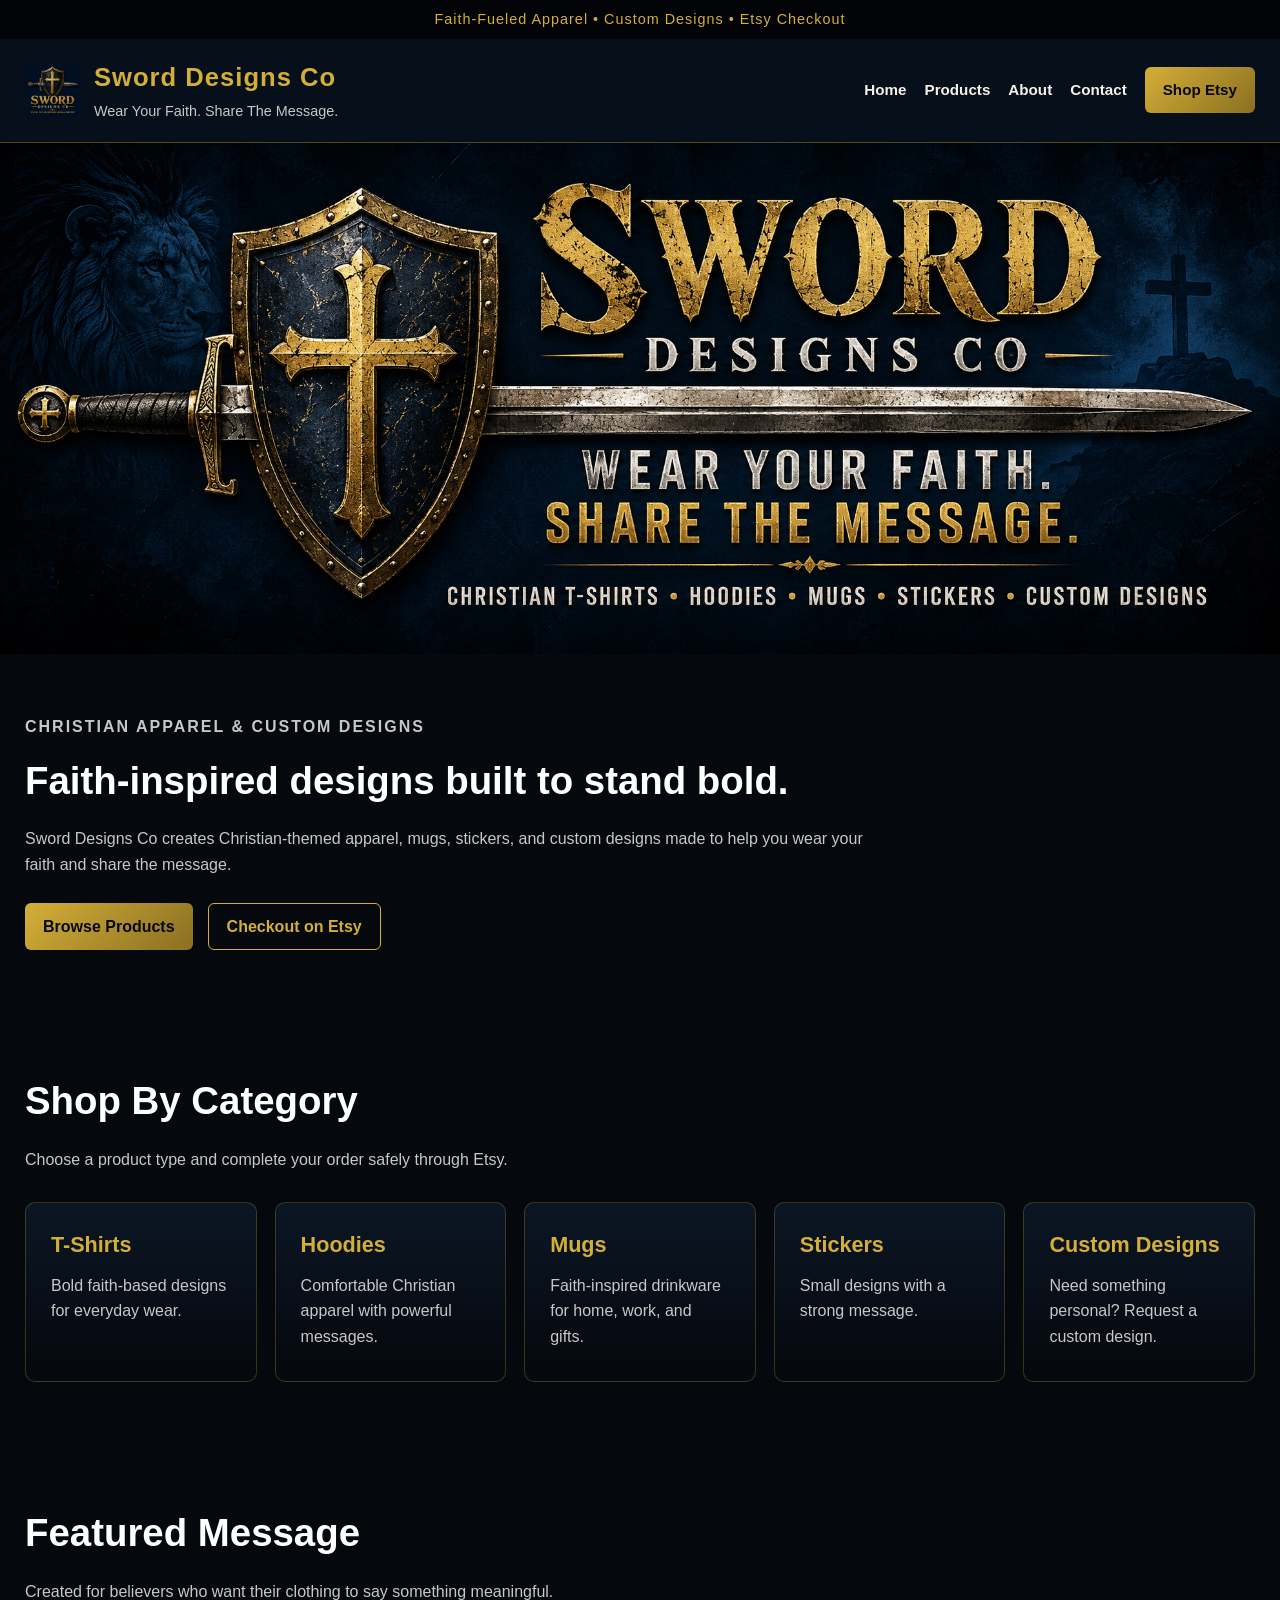
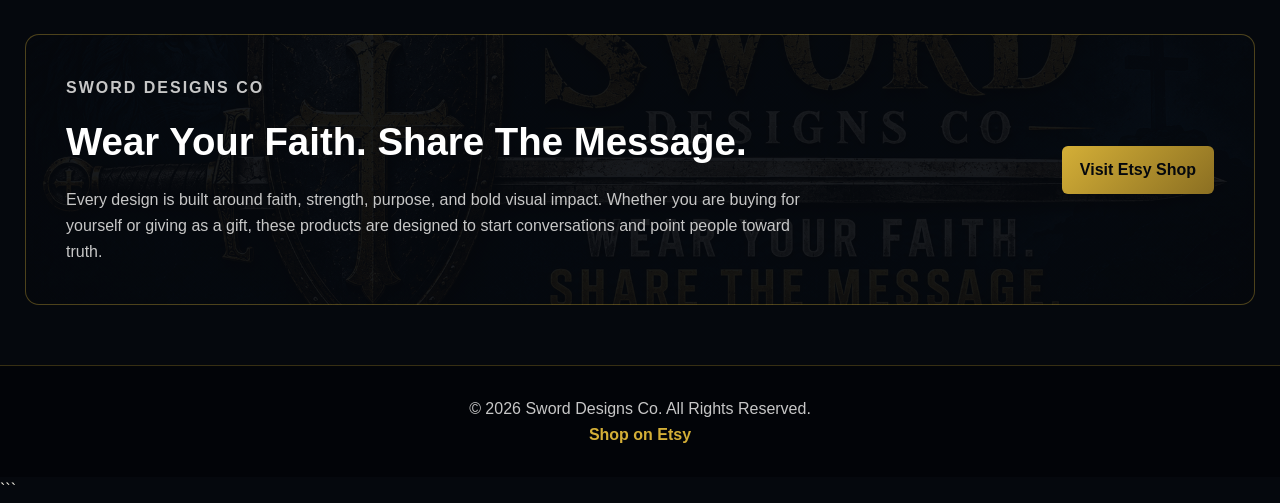
<file: index.html>
<!DOCTYPE html>
<html lang="en">
<head>
    <meta charset="UTF-8">
    <meta name="viewport" content="width=device-width, initial-scale=1.0">
    <title>Sword Designs Co | Wear Your Faith</title>

    <link rel="icon" type="image/png" href="assets/favicon.png">
    <link rel="stylesheet" href="style.css">
</head>
<body>

    <header class="site-header">
        <div class="top-bar">
            <p>Faith-Fueled Apparel • Custom Designs • Etsy Checkout</p>
        </div>

        <nav class="navbar">
            <div class="brand">
                <img src="assets/favicon.png" alt="Sword Designs Co Logo">
                <div>
                    <h1>Sword Designs Co</h1>
                    <span>Wear Your Faith. Share The Message.</span>
                </div>
            </div>

            <div class="nav-links">
                <a href="index.html">Home</a>
                <a href="products.html">Products</a>
                <a href="about.html">About</a>
                <a href="contact.html">Contact</a>
                <a class="etsy-btn" href="https://sworddesignsco.etsy.com" target="_blank">Shop Etsy</a>
            </div>
        </nav>
    </header>

    <main>

        <section class="hero">
            <img src="assets/banner.png" alt="Sword Designs Co Banner">
        </section>

        <section class="intro-section">
            <div class="intro-content">
                <p class="eyebrow">Christian Apparel & Custom Designs</p>
                <h2>Faith-inspired designs built to stand bold.</h2>
                <p>
                    Sword Designs Co creates Christian-themed apparel, mugs, stickers,
                    and custom designs made to help you wear your faith and share the message.
                </p>

                <div class="intro-actions">
                    <a href="products.html" class="primary-btn">Browse Products</a>
                    <a href="https://sworddesignsco.etsy.com" target="_blank" class="secondary-btn">Checkout on Etsy</a>
                </div>
            </div>
        </section>

        <section class="category-section">
            <div class="section-heading">
                <h2>Shop By Category</h2>
                <p>Choose a product type and complete your order safely through Etsy.</p>
            </div>

            <div class="category-grid">
                <a class="category-card" href="products.html#tshirts">
                    <h3>T-Shirts</h3>
                    <p>Bold faith-based designs for everyday wear.</p>
                </a>

                <a class="category-card" href="products.html#hoodies">
                    <h3>Hoodies</h3>
                    <p>Comfortable Christian apparel with powerful messages.</p>
                </a>

                <a class="category-card" href="products.html#mugs">
                    <h3>Mugs</h3>
                    <p>Faith-inspired drinkware for home, work, and gifts.</p>
                </a>

                <a class="category-card" href="products.html#stickers">
                    <h3>Stickers</h3>
                    <p>Small designs with a strong message.</p>
                </a>

                <a class="category-card" href="products.html#custom">
                    <h3>Custom Designs</h3>
                    <p>Need something personal? Request a custom design.</p>
                </a>
            </div>
        </section>

        <section class="featured-section">
            <div class="section-heading">
                <h2>Featured Message</h2>
                <p>Created for believers who want their clothing to say something meaningful.</p>
            </div>

            <div class="featured-panel">
                <div>
                    <p class="eyebrow">Sword Designs Co</p>
                    <h2>Wear Your Faith. Share The Message.</h2>
                    <p>
                        Every design is built around faith, strength, purpose, and bold visual impact.
                        Whether you are buying for yourself or giving as a gift, these products are
                        designed to start conversations and point people toward truth.
                    </p>
                </div>

                <a href="https://sworddesignsco.etsy.com" target="_blank" class="primary-btn">Visit Etsy Shop</a>
            </div>
        </section>

    </main>

    <footer class="site-footer">
        <p>&copy; 2026 Sword Designs Co. All Rights Reserved.</p>
        <p>
            <a href="https://sworddesignsco.etsy.com" target="_blank">Shop on Etsy</a>
        </p>
    </footer>

</body>
</html>
```
</file>
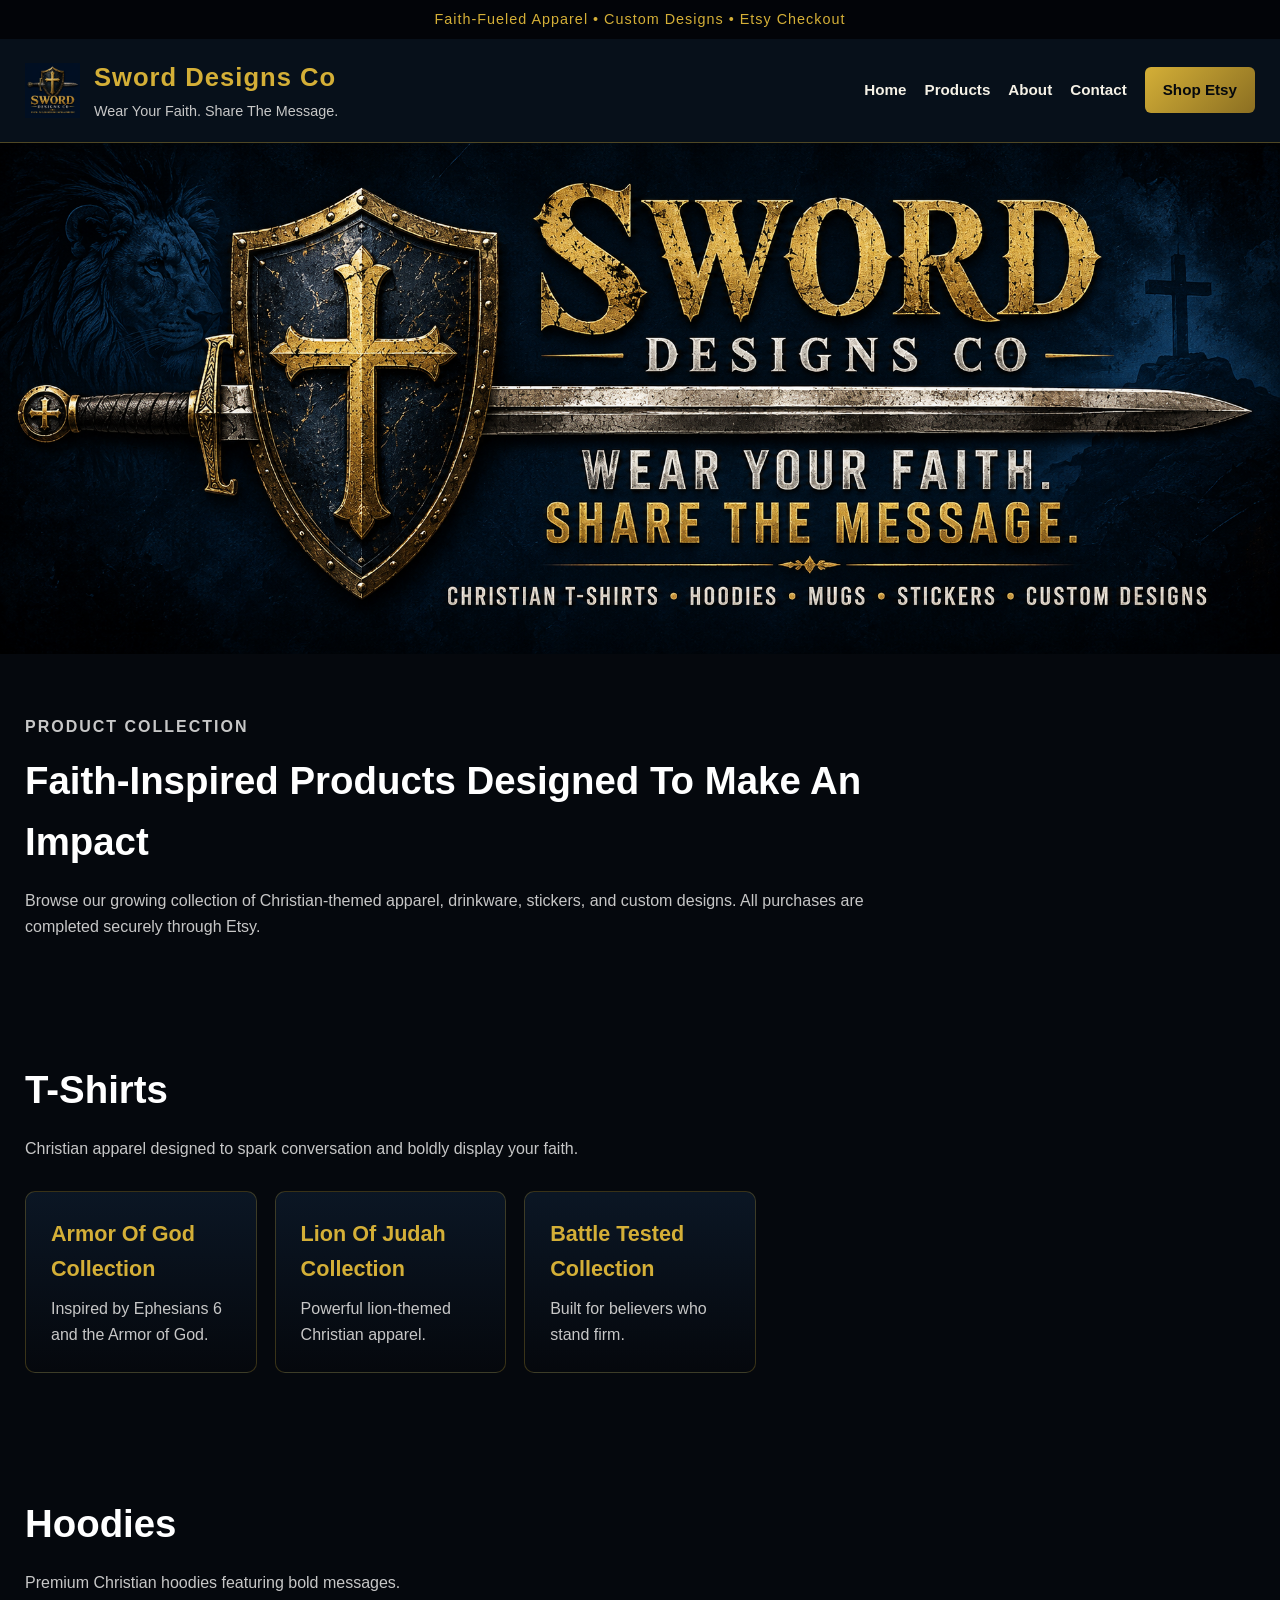
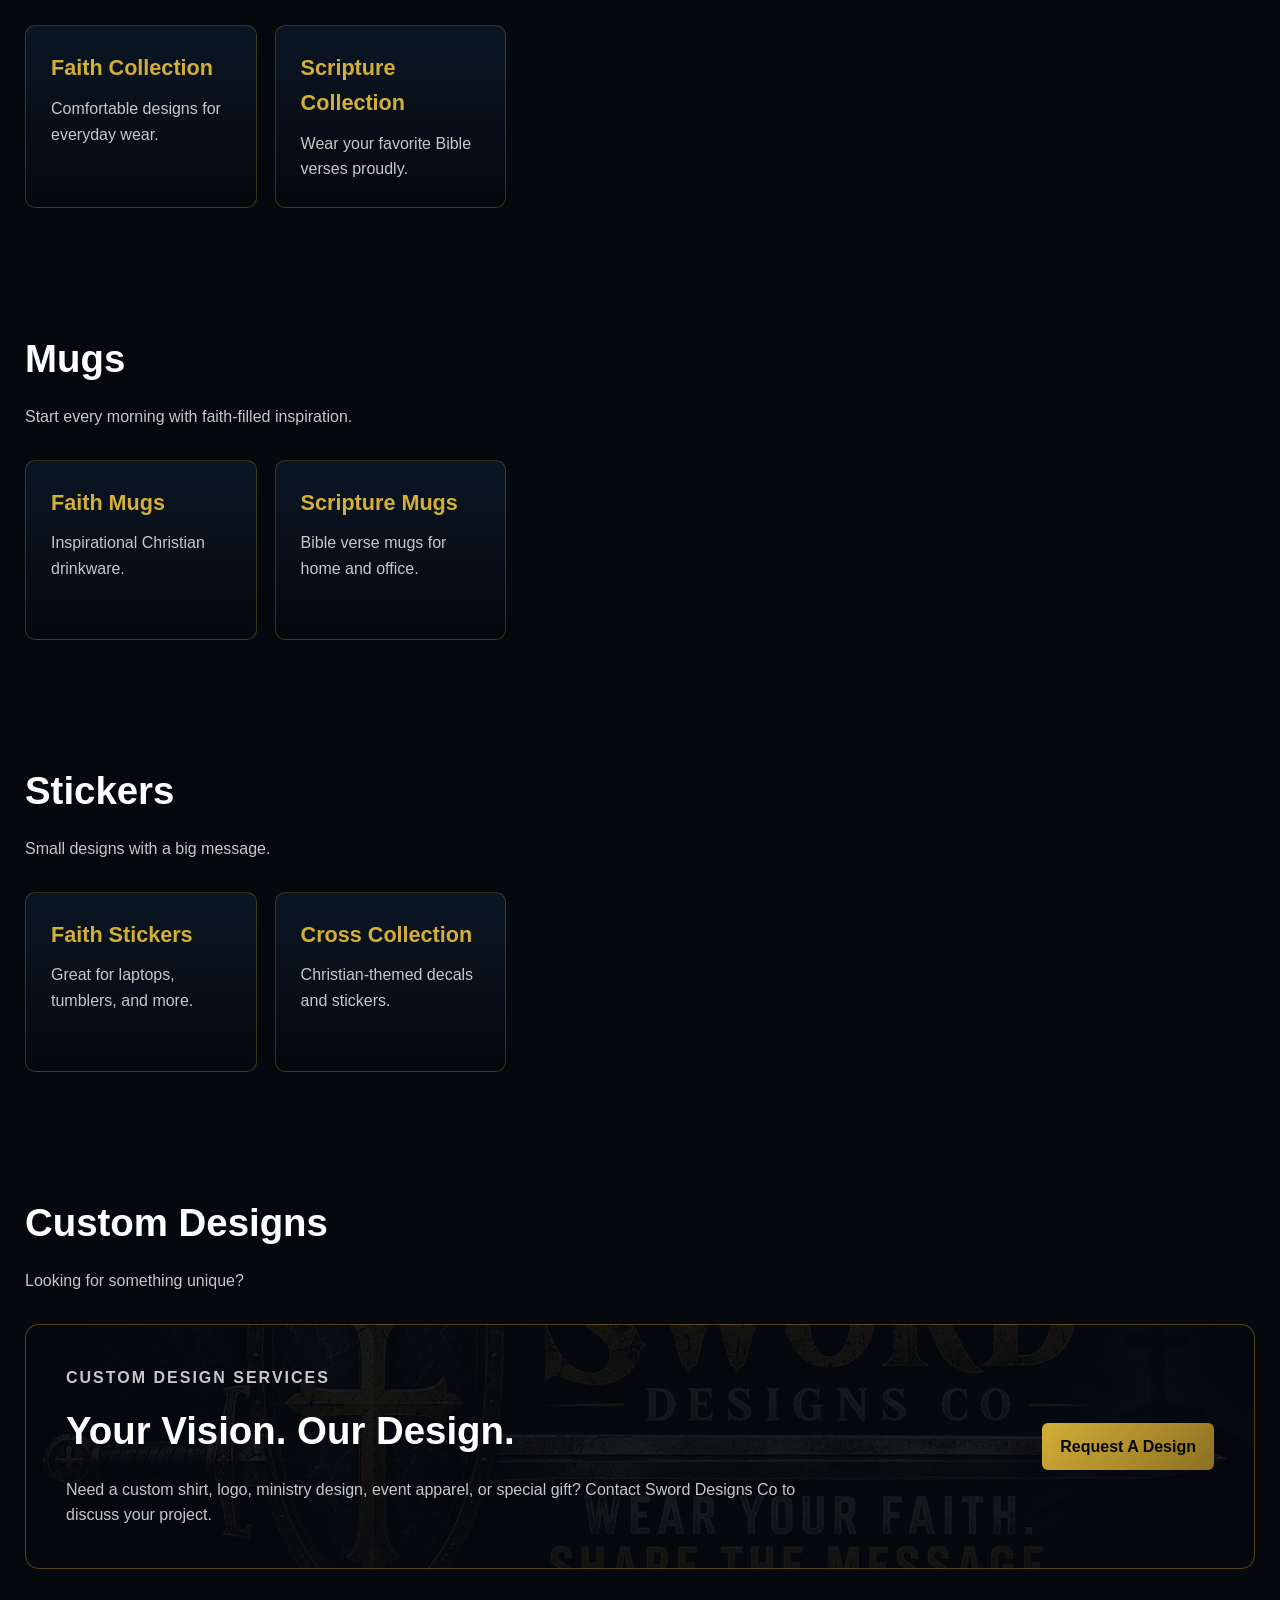
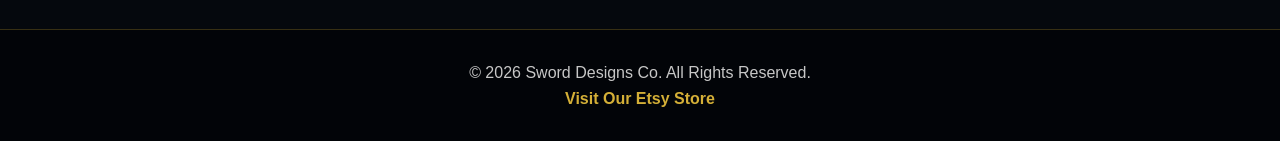
<file: products.html>
<!DOCTYPE html>
<html lang="en">
<head>
    <meta charset="UTF-8">
    <meta name="viewport" content="width=device-width, initial-scale=1.0">
    <title>Products | Sword Designs Co</title>

    <link rel="icon" type="image/png" href="assets/favicon.png">
    <link rel="stylesheet" href="style.css">
</head>
<body>

<header class="site-header">

    <div class="top-bar">
        <p>Faith-Fueled Apparel • Custom Designs • Etsy Checkout</p>
    </div>

    <nav class="navbar">

        <div class="brand">
            <img src="assets/favicon.png" alt="Sword Designs Co Logo">

            <div>
                <h1>Sword Designs Co</h1>
                <span>Wear Your Faith. Share The Message.</span>
            </div>
        </div>

        <div class="nav-links">
            <a href="index.html">Home</a>
            <a href="products.html">Products</a>
            <a href="about.html">About</a>
            <a href="contact.html">Contact</a>

            <a class="etsy-btn"
               href="https://sworddesignsco.etsy.com"
               target="_blank">
                Shop Etsy
            </a>
        </div>

    </nav>

</header>

<main>

    <section class="hero">
        <img src="assets/banner.png" alt="Sword Designs Co Banner">
    </section>

    <section class="intro-section">

        <div class="intro-content">
            <p class="eyebrow">Product Collection</p>

            <h2>Faith-Inspired Products Designed To Make An Impact</h2>

            <p>
                Browse our growing collection of Christian-themed
                apparel, drinkware, stickers, and custom designs.
                All purchases are completed securely through Etsy.
            </p>
        </div>

    </section>

    <!-- T-Shirts -->

    <section id="tshirts" class="category-section">

        <div class="section-heading">
            <h2>T-Shirts</h2>
            <p>
                Christian apparel designed to spark conversation
                and boldly display your faith.
            </p>
        </div>

        <div class="category-grid">

            <div class="category-card">
                <h3>Armor Of God Collection</h3>
                <p>
                    Inspired by Ephesians 6 and the Armor of God.
                </p>
            </div>

            <div class="category-card">
                <h3>Lion Of Judah Collection</h3>
                <p>
                    Powerful lion-themed Christian apparel.
                </p>
            </div>

            <div class="category-card">
                <h3>Battle Tested Collection</h3>
                <p>
                    Built for believers who stand firm.
                </p>
            </div>

        </div>

    </section>

    <!-- Hoodies -->

    <section id="hoodies" class="category-section">

        <div class="section-heading">
            <h2>Hoodies</h2>
            <p>
                Premium Christian hoodies featuring bold messages.
            </p>
        </div>

        <div class="category-grid">

            <div class="category-card">
                <h3>Faith Collection</h3>
                <p>
                    Comfortable designs for everyday wear.
                </p>
            </div>

            <div class="category-card">
                <h3>Scripture Collection</h3>
                <p>
                    Wear your favorite Bible verses proudly.
                </p>
            </div>

        </div>

    </section>

    <!-- Mugs -->

    <section id="mugs" class="category-section">

        <div class="section-heading">
            <h2>Mugs</h2>
            <p>
                Start every morning with faith-filled inspiration.
            </p>
        </div>

        <div class="category-grid">

            <div class="category-card">
                <h3>Faith Mugs</h3>
                <p>
                    Inspirational Christian drinkware.
                </p>
            </div>

            <div class="category-card">
                <h3>Scripture Mugs</h3>
                <p>
                    Bible verse mugs for home and office.
                </p>
            </div>

        </div>

    </section>

    <!-- Stickers -->

    <section id="stickers" class="category-section">

        <div class="section-heading">
            <h2>Stickers</h2>
            <p>
                Small designs with a big message.
            </p>
        </div>

        <div class="category-grid">

            <div class="category-card">
                <h3>Faith Stickers</h3>
                <p>
                    Great for laptops, tumblers, and more.
                </p>
            </div>

            <div class="category-card">
                <h3>Cross Collection</h3>
                <p>
                    Christian-themed decals and stickers.
                </p>
            </div>

        </div>

    </section>

    <!-- Custom -->

    <section id="custom" class="category-section">

        <div class="section-heading">
            <h2>Custom Designs</h2>
            <p>
                Looking for something unique?
            </p>
        </div>

        <div class="featured-panel">

            <div>
                <p class="eyebrow">Custom Design Services</p>

                <h2>Your Vision. Our Design.</h2>

                <p>
                    Need a custom shirt, logo, ministry design,
                    event apparel, or special gift?
                    Contact Sword Designs Co to discuss your project.
                </p>
            </div>

            <a href="contact.html" class="primary-btn">
                Request A Design
            </a>

        </div>

    </section>

</main>

<footer class="site-footer">

    <p>
        &copy; 2026 Sword Designs Co. All Rights Reserved.
    </p>

    <p>
        <a href="https://sworddesignsco.etsy.com"
           target="_blank">
            Visit Our Etsy Store
        </a>
    </p>

</footer>

</body>
</html>
</file>
<file: style.css>
* {
    margin: 0;
    padding: 0;
    box-sizing: border-box;
}

body {
    font-family: Arial, Helvetica, sans-serif;
    background: #05080d;
    color: #f5f1e6;
    line-height: 1.6;
}

a {
    color: inherit;
    text-decoration: none;
}

.site-header {
    background: #07101a;
    border-bottom: 1px solid rgba(212, 175, 55, 0.35);
}

.top-bar {
    background: #020408;
    color: #d4af37;
    text-align: center;
    padding: 8px 15px;
    font-size: 0.9rem;
    letter-spacing: 1px;
}

.navbar {
    max-width: 1300px;
    margin: 0 auto;
    padding: 18px 25px;
    display: flex;
    justify-content: space-between;
    align-items: center;
    gap: 25px;
}

.brand {
    display: flex;
    align-items: center;
    gap: 14px;
}

.brand img {
    width: 55px;
    height: 55px;
    object-fit: contain;
}

.brand h1 {
    color: #d4af37;
    font-size: 1.6rem;
    letter-spacing: 1px;
}

.brand span {
    color: #c7c7c7;
    font-size: 0.9rem;
}

.nav-links {
    display: flex;
    align-items: center;
    gap: 18px;
    flex-wrap: wrap;
}

.nav-links a {
    color: #f5f1e6;
    font-weight: bold;
    font-size: 0.95rem;
}

.nav-links a:hover {
    color: #d4af37;
}

.etsy-btn,
.primary-btn {
    background: linear-gradient(135deg, #d4af37, #8b6f22);
    color: #05080d !important;
    padding: 11px 18px;
    border-radius: 6px;
    font-weight: bold;
    display: inline-block;
}

.secondary-btn {
    border: 1px solid #d4af37;
    color: #d4af37;
    padding: 10px 18px;
    border-radius: 6px;
    font-weight: bold;
    display: inline-block;
}

.hero {
    background: #020408;
}

.hero img {
    width: 100%;
    display: block;
}

.intro-section,
.category-section,
.featured-section {
    max-width: 1300px;
    margin: 0 auto;
    padding: 60px 25px;
}

.intro-content {
    max-width: 850px;
}

.eyebrow {
    color: #d4af37;
    text-transform: uppercase;
    letter-spacing: 2px;
    font-weight: bold;
    margin-bottom: 10px;
}

.intro-content h2,
.section-heading h2,
.featured-panel h2 {
    font-size: 2.4rem;
    color: #ffffff;
    margin-bottom: 15px;
}

.intro-content p,
.section-heading p,
.featured-panel p,
.category-card p {
    color: #c7c7c7;
}

.intro-actions {
    margin-top: 25px;
    display: flex;
    gap: 15px;
    flex-wrap: wrap;
}

.section-heading {
    margin-bottom: 30px;
}

.category-grid {
    display: grid;
    grid-template-columns: repeat(5, 1fr);
    gap: 18px;
}

.category-card {
    background: linear-gradient(180deg, #0b1624, #05080d);
    border: 1px solid rgba(212, 175, 55, 0.25);
    border-radius: 10px;
    padding: 25px;
    min-height: 180px;
    transition: 0.25s ease;
}

.category-card:hover {
    transform: translateY(-5px);
    border-color: #d4af37;
}

.category-card h3 {
    color: #d4af37;
    margin-bottom: 10px;
    font-size: 1.35rem;
}

.featured-panel {
    background:
        linear-gradient(rgba(5, 8, 13, 0.92), rgba(5, 8, 13, 0.92)),
        url("assets/banner.png");
    background-size: cover;
    background-position: center;
    border: 1px solid rgba(212, 175, 55, 0.35);
    border-radius: 14px;
    padding: 40px;
    display: flex;
    justify-content: space-between;
    align-items: center;
    gap: 30px;
}

.featured-panel div {
    max-width: 750px;
}

.site-footer {
    background: #020408;
    border-top: 1px solid rgba(212, 175, 55, 0.25);
    text-align: center;
    padding: 30px 20px;
    color: #c7c7c7;
}

.site-footer a {
    color: #d4af37;
    font-weight: bold;
}

@media (max-width: 1000px) {
    .navbar {
        flex-direction: column;
        align-items: flex-start;
    }

    .category-grid {
        grid-template-columns: repeat(2, 1fr);
    }

    .featured-panel {
        flex-direction: column;
        align-items: flex-start;
    }
}

@media (max-width: 650px) {
    .navbar {
        padding: 16px;
    }

    .brand h1 {
        font-size: 1.25rem;
    }

    .brand span {
        font-size: 0.8rem;
    }

    .nav-links {
        width: 100%;
        flex-direction: column;
        align-items: stretch;
    }

    .nav-links a {
        background: #0b1624;
        padding: 12px;
        border-radius: 6px;
        text-align: center;
    }

    .hero img {
        min-height: 220px;
        object-fit: cover;
        object-position: center;
    }

    .intro-section,
    .category-section,
    .featured-section {
        padding: 40px 18px;
    }

    .intro-content h2,
    .section-heading h2,
    .featured-panel h2 {
        font-size: 1.8rem;
    }

    .category-grid {
        grid-template-columns: 1fr;
    }

    .featured-panel {
        padding: 25px;
    }
}
</file>
